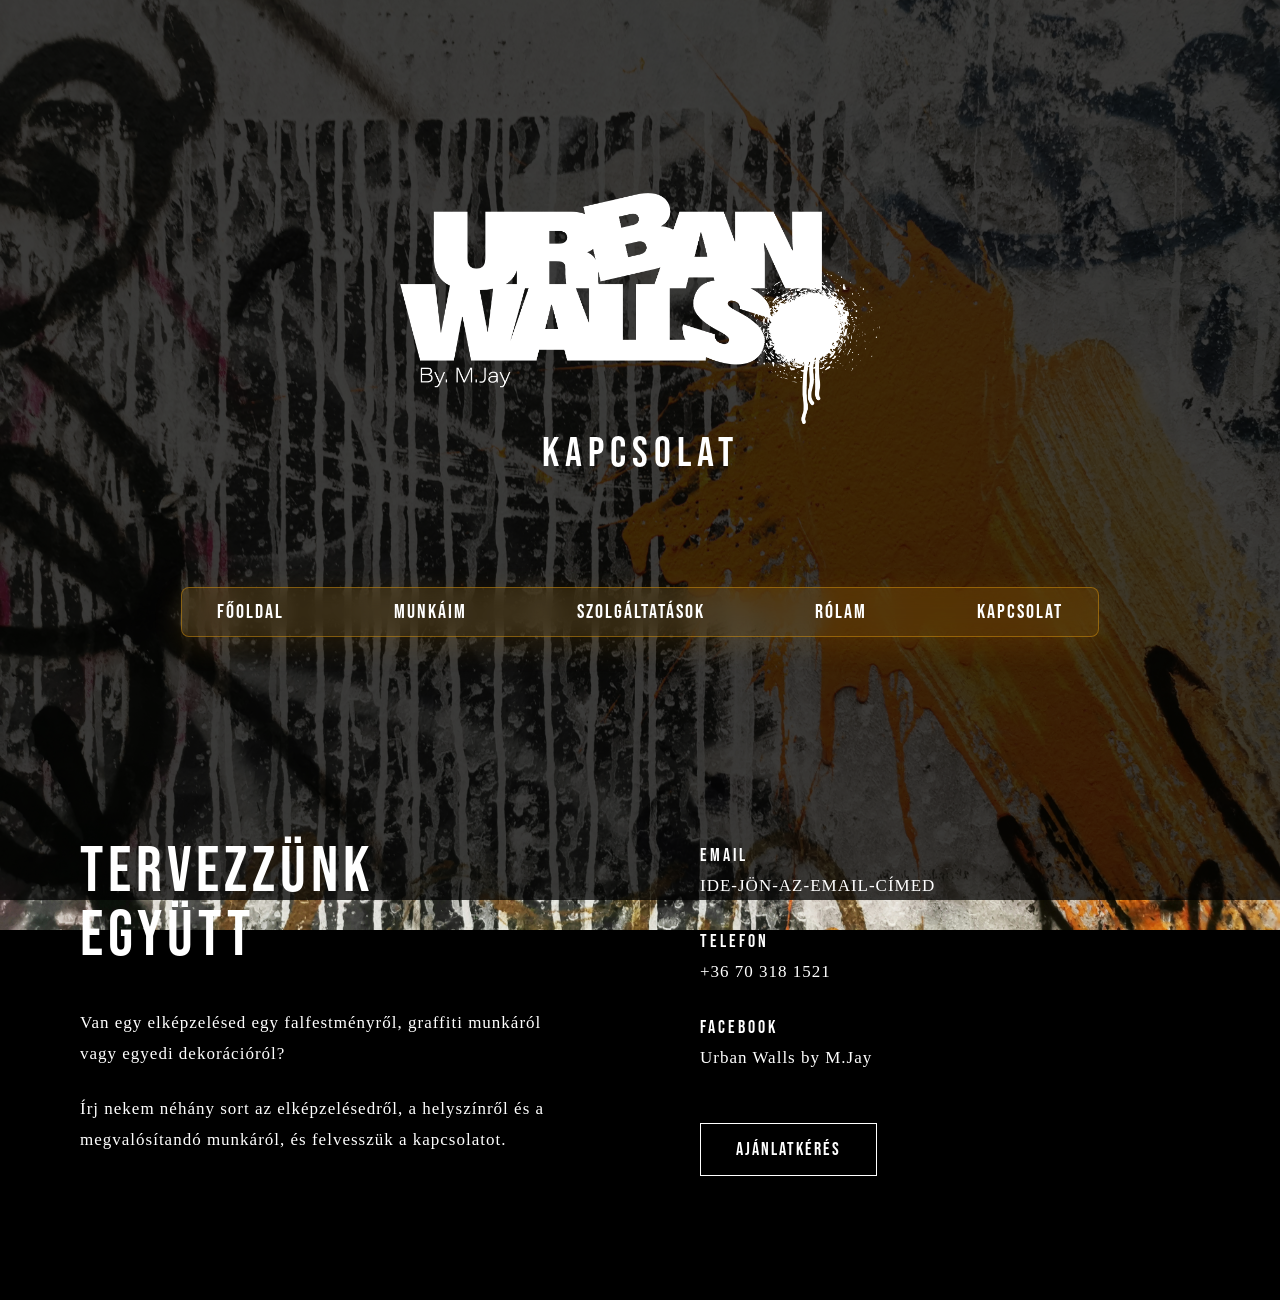
<file: kapcsolat.html>
<!DOCTYPE html>
<html lang="hu">
<head>
    <meta charset="UTF-8">
    <meta name="viewport" content="width=device-width, initial-scale=1.0">

    <title>Kapcsolat | Urban Walls</title>

    <link rel="icon" type="image/png" href="images/favicon.png">

    <link rel="stylesheet" href="style.css">
</head>

</body>

<body>

<header class="contact-header">

    <a href="index.html">
        <img src="images/uw logo fehér.png" alt="M. Jay logó">
    </a>

    <h1>KAPCSOLAT</h1>

    <nav class="desktop-nav">

        <a href="index.html">FŐOLDAL</a>

        <a href="munkák.html">MUNKÁIM</a>

        <div class="dropdown">

            <a href="szolgáltatások.html">SZOLGÁLTATÁSOK</a>

            <div class="dropdown-menu">
    <a href="szolgáltatások.html#falfestes">Falfestés</a>
    <a href="szolgáltatások.html#graffiti">Graffiti</a>
    <a href="szolgáltatások.html#dekoracio">Dekoráció</a>
    <a href="szolgáltatások.html#egyedi">Egyedi tervezés</a>
</div>

        </div>

        <a href="rólam.html">RÓLAM</a>

        <a href="kapcsolat.html">KAPCSOLAT</a>

    </nav>

    <!-- Mobil menü gomb -->
<button class="mobile-menu-button" id="menuOpen" aria-label="Menü megnyitása">
    <span></span>
    <span></span>
    <span></span>
</button>

<!-- Mobil oldalsó menü -->
<div class="mobile-menu-overlay" id="menuOverlay"></div>

<div class="mobile-menu" id="mobileMenu">

    <button class="mobile-menu-close" id="menuClose" aria-label="Menü bezárása">
        &times;
    </button>

    <nav class="mobile-nav">

        <a href="index.html">FŐOLDAL</a>

        <a href="munkák.html">MUNKÁIM</a>

        <div class="mobile-dropdown">

            <button class="mobile-dropdown-button" id="servicesToggle">
                SZOLGÁLTATÁSOK
                <span>+</span>
            </button>

            <div class="mobile-dropdown-content" id="servicesSubmenu">
                <a href="szolgáltatások.html#falfestes">Falfestés</a>
                <a href="szolgáltatások.html#graffiti">Graffiti</a>
                <a href="szolgáltatások.html#dekoracio">Dekoráció</a>
                <a href="szolgáltatások.html#egyedi">Egyedi tervezés</a>
            </div>

        </div>

        <a href="rólam.html">RÓLAM</a>

        <a href="kapcsolat.html">KAPCSOLAT</a>

    </nav>

</div>

</header>


<main class="contact">

    <section class="contact-content">

        <div class="contact-text">

            <h2>TERVEZZÜNK<br>EGYÜTT</h2>

            <p>
                Van egy elképzelésed egy falfestményről,
                graffiti munkáról vagy egyedi dekorációról?
            </p>

            <p>
                Írj nekem néhány sort az elképzelésedről,
                a helyszínről és a megvalósítandó munkáról,
                és felvesszük a kapcsolatot.
            </p>

        </div>


        <div class="contact-info">

            <div class="contact-item">

                <span>EMAIL</span>

                <a href="mailto:IDE-JÖN-AZ-EMAIL-CÍMED">
                    IDE-JÖN-AZ-EMAIL-CÍMED
                </a>

            </div>


            <div class="contact-item">

                <span>TELEFON</span>

                <a href="tel:+36XXXXXXXXX">
                    +36 70 318 1521
                </a>

            </div>


            <div class="contact-item">

                <span>FACEBOOK</span>

                <a href="https://www.facebook.com/UrbanWallsByMjay" target="_blank" rel="noopener noreferrer">Urban Walls by M.Jay</a>

            </div>


            <a href="mailto:IDE-JÖN-AZ-EMAIL-CÍMED"
               class="contact-button">
                AJÁNLATKÉRÉS
            </a>

        </div>

    </section>

</main>

</body>
</html>

<script>
document.addEventListener("DOMContentLoaded", function () {

    const menuOpen = document.getElementById("menuOpen");
    const menuClose = document.getElementById("menuClose");
    const mobileMenu = document.getElementById("mobileMenu");
    const menuOverlay = document.getElementById("menuOverlay");

    const servicesToggle = document.getElementById("servicesToggle");
    const servicesSubmenu = document.getElementById("servicesSubmenu");

    if (menuOpen) {
        menuOpen.onclick = function () {
            mobileMenu.classList.add("active");
            menuOverlay.classList.add("active");
        };
    }

    if (menuClose) {
        menuClose.onclick = function () {
            mobileMenu.classList.remove("active");
            menuOverlay.classList.remove("active");
        };
    }

    if (menuOverlay) {
        menuOverlay.onclick = function () {
            mobileMenu.classList.remove("active");
            menuOverlay.classList.remove("active");
        };
    }

    if (servicesToggle && servicesSubmenu) {
        servicesToggle.onclick = function () {
            servicesSubmenu.classList.toggle("active");

            const sign = servicesToggle.querySelector("span");

            if (sign) {
                sign.textContent =
                    servicesSubmenu.classList.contains("active")
                    ? "−"
                    : "+";
            }
        };
    }

});
</script>
</file>
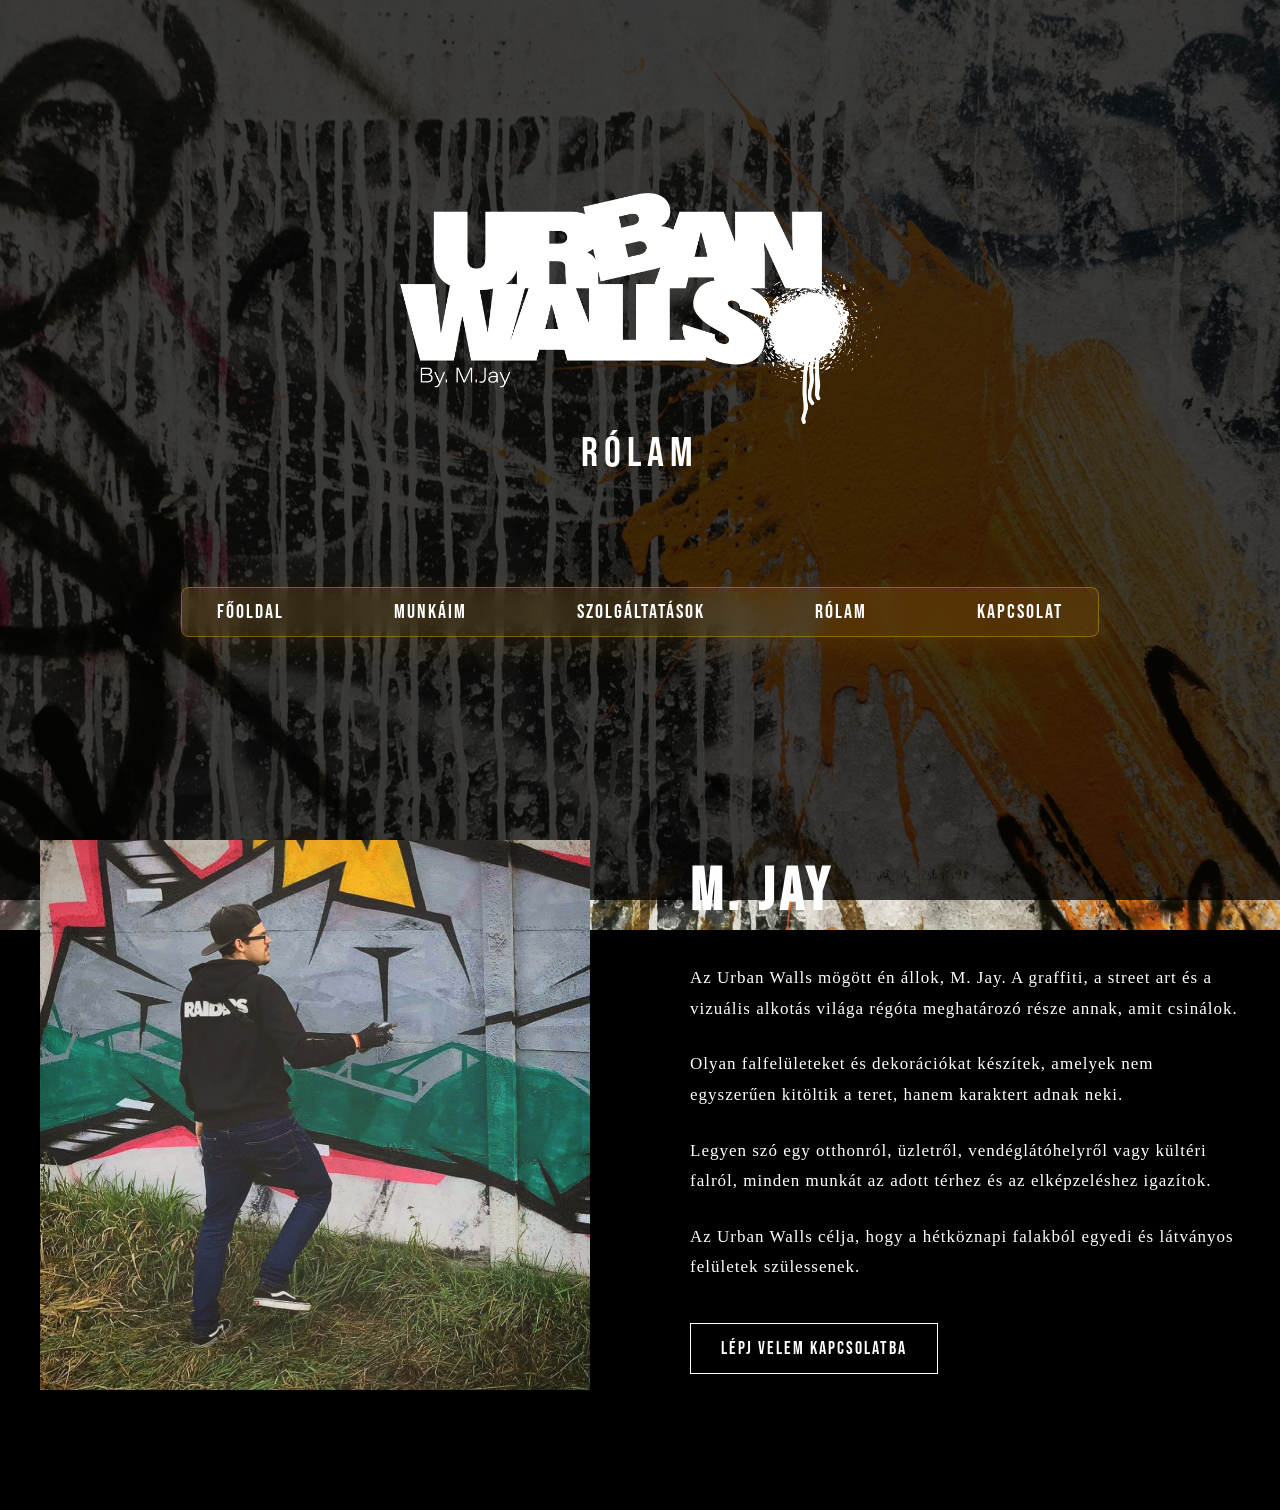
<file: rólam.html>
<!DOCTYPE html>
<html lang="hu">
<head>
    <meta charset="UTF-8">
    <meta name="viewport" content="width=device-width, initial-scale=1.0">

    <title>Rólam | Urban Walls</title>

    <link rel="icon" type="image/png" href="images/favicon.png">

    <link rel="stylesheet" href="style.css">
</head>

</body>

<body>

    <header class="about-header">

        <a href="index.html">
            <img src="images/uw logo fehér.png" alt="M. Jay logó">
        </a>

        <h1>RÓLAM</h1>

        <nav class="desktop-nav">
            <a href="index.html">FŐOLDAL</a>

            <a href="munkák.html">MUNKÁIM</a>

            <div class="dropdown">
                <a href="szolgáltatások.html">SZOLGÁLTATÁSOK</a>

                <div class="dropdown-menu">
    <a href="szolgáltatások.html#falfestes">Falfestés</a>
    <a href="szolgáltatások.html#graffiti">Graffiti</a>
    <a href="szolgáltatások.html#dekoracio">Dekoráció</a>
    <a href="szolgáltatások.html#egyedi">Egyedi tervezés</a>
</div>
            </div>

            <a href="rólam.html">RÓLAM</a>

            <a href="kapcsolat.html">KAPCSOLAT</a>
        </nav>

        <!-- Mobil menü gomb -->
<button class="mobile-menu-button" id="menuOpen" aria-label="Menü megnyitása">
    <span></span>
    <span></span>
    <span></span>
</button>

<!-- Mobil oldalsó menü -->
<div class="mobile-menu-overlay" id="menuOverlay"></div>

<div class="mobile-menu" id="mobileMenu">

    <button class="mobile-menu-close" id="menuClose" aria-label="Menü bezárása">
        &times;
    </button>

    <nav class="mobile-nav">

        <a href="index.html">FŐOLDAL</a>

        <a href="munkák.html">MUNKÁIM</a>

        <div class="mobile-dropdown">

            <button class="mobile-dropdown-button" id="servicesToggle">
                SZOLGÁLTATÁSOK
                <span>+</span>
            </button>

            <div class="mobile-dropdown-content" id="servicesSubmenu">
                <a href="szolgáltatások.html#falfestes">Falfestés</a>
                <a href="szolgáltatások.html#graffiti">Graffiti</a>
                <a href="szolgáltatások.html#dekoracio">Dekoráció</a>
                <a href="szolgáltatások.html#egyedi">Egyedi tervezés</a>
            </div>

        </div>

        <a href="rólam.html">RÓLAM</a>

        <a href="kapcsolat.html">KAPCSOLAT</a>

    </nav>

</div>

    </header>


    <main class="about">

        <section class="about-content">

            <div class="about-image">
                <img src="images/mjay.jpg" alt="M. Jay">
            </div>

            <div class="about-text">

                <h2>M. JAY</h2>

                <p>
                    Az Urban Walls mögött én állok, M. Jay.
                    A graffiti, a street art és a vizuális alkotás
                    világa régóta meghatározó része annak, amit csinálok.
                </p>

                <p>
                    Olyan falfelületeket és dekorációkat készítek,
                    amelyek nem egyszerűen kitöltik a teret, hanem
                    karaktert adnak neki.
                </p>

                <p>
                    Legyen szó egy otthonról, üzletről, vendéglátóhelyről
                    vagy kültéri falról, minden munkát az adott térhez
                    és az elképzeléshez igazítok.
                </p>

                <p>
                    Az Urban Walls célja, hogy a hétköznapi falakból
                    egyedi és látványos felületek szülessenek.
                </p>

                <a href="kapcsolat.html" class="about-button">
                    LÉPJ VELEM KAPCSOLATBA
                </a>

            </div>

        </section>

    </main>

</body>
</html>

<script>
document.addEventListener("DOMContentLoaded", function () {

    const menuOpen = document.getElementById("menuOpen");
    const menuClose = document.getElementById("menuClose");
    const mobileMenu = document.getElementById("mobileMenu");
    const menuOverlay = document.getElementById("menuOverlay");

    const servicesToggle = document.getElementById("servicesToggle");
    const servicesSubmenu = document.getElementById("servicesSubmenu");

    if (menuOpen) {
        menuOpen.onclick = function () {
            mobileMenu.classList.add("active");
            menuOverlay.classList.add("active");
        };
    }

    if (menuClose) {
        menuClose.onclick = function () {
            mobileMenu.classList.remove("active");
            menuOverlay.classList.remove("active");
        };
    }

    if (menuOverlay) {
        menuOverlay.onclick = function () {
            mobileMenu.classList.remove("active");
            menuOverlay.classList.remove("active");
        };
    }

    if (servicesToggle && servicesSubmenu) {
        servicesToggle.onclick = function () {
            servicesSubmenu.classList.toggle("active");

            const sign = servicesToggle.querySelector("span");

            if (sign) {
                sign.textContent =
                    servicesSubmenu.classList.contains("active")
                    ? "−"
                    : "+";
            }
        };
    }

});
</script>
</file>
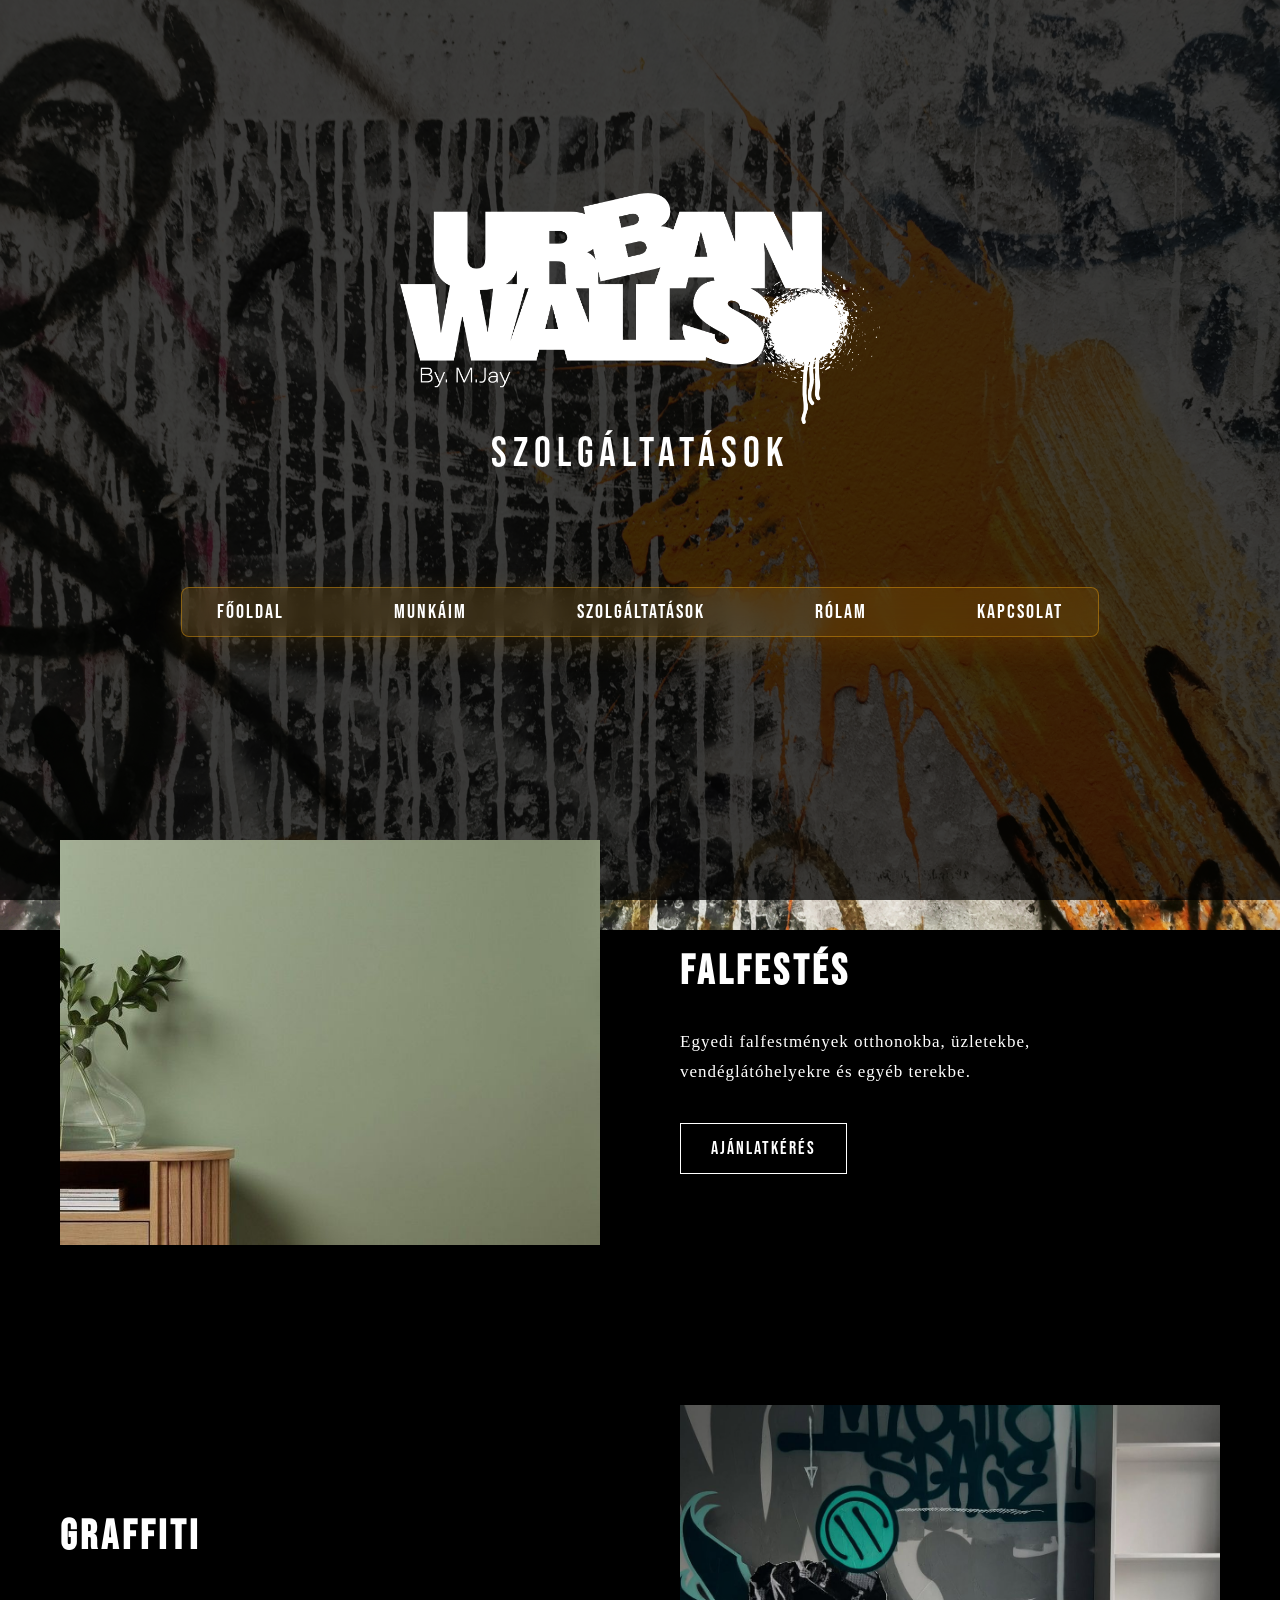
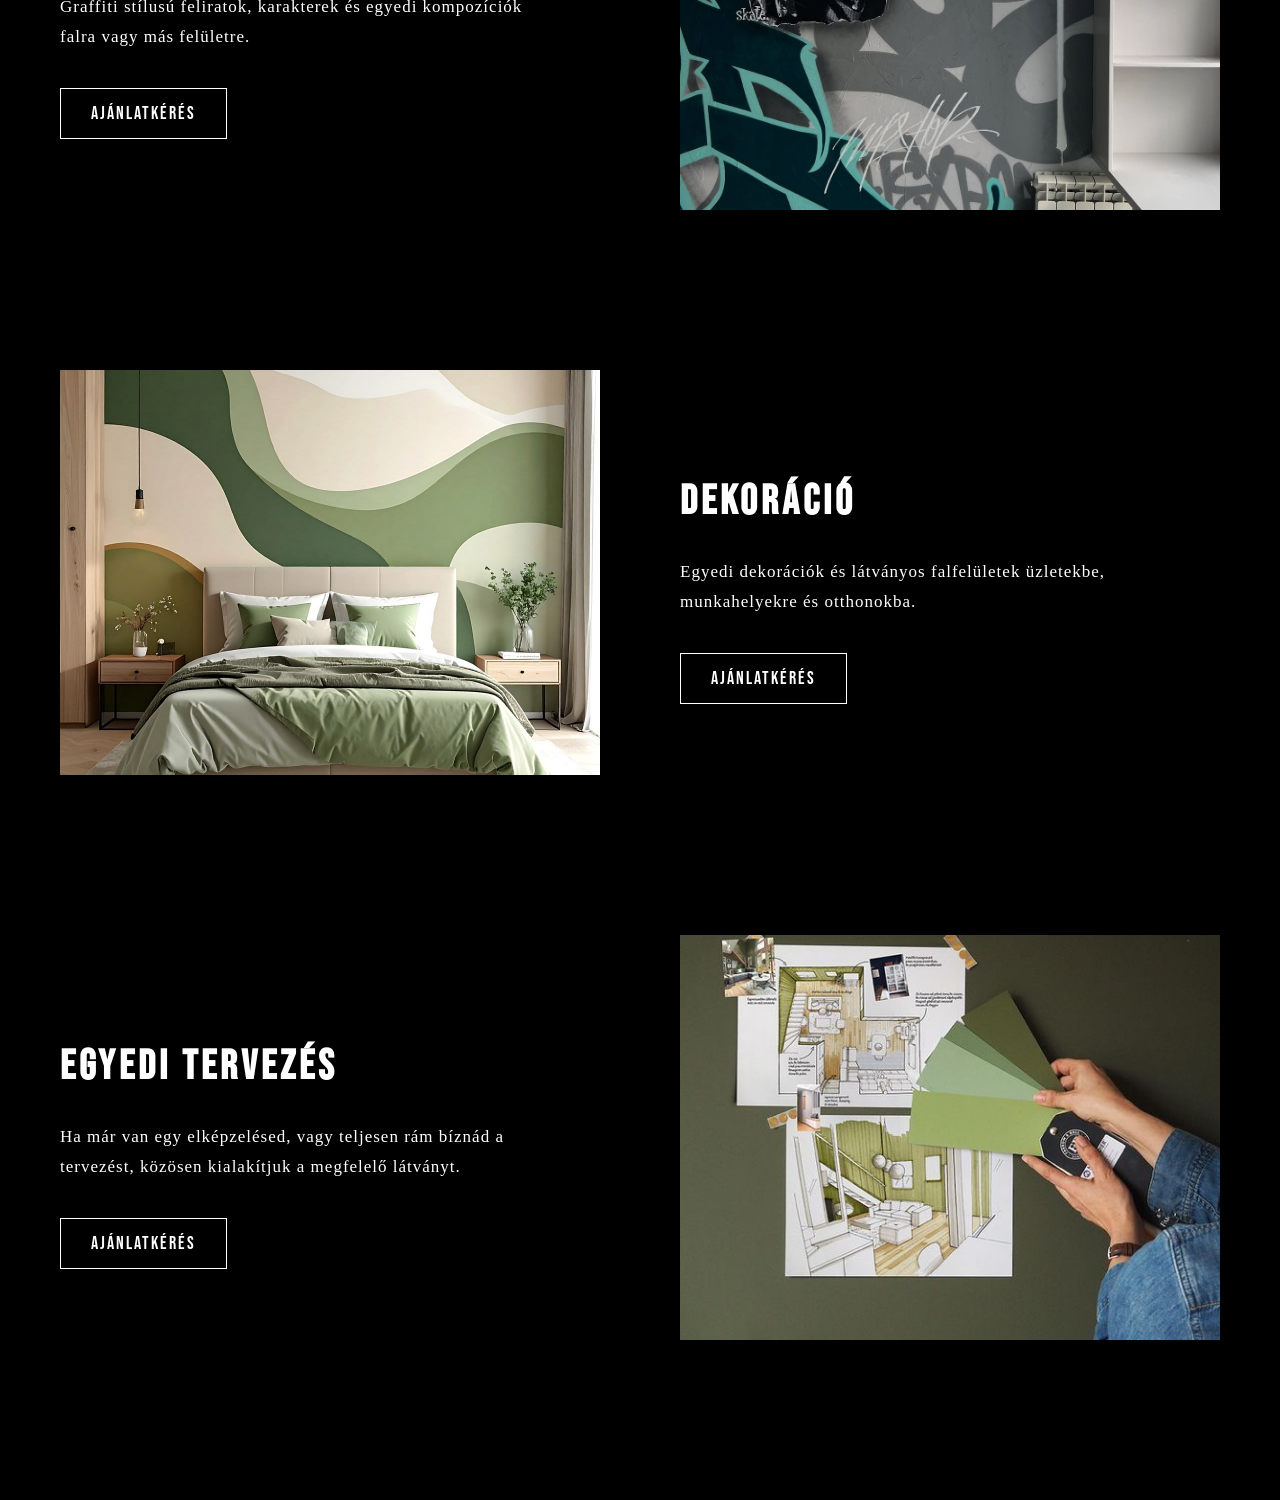
<file: szolgáltatások.html>
<!DOCTYPE html>
<html lang="hu">
<head>
    <link rel="preconnect" href="https://fonts.googleapis.com">
<link rel="preconnect" href="https://fonts.gstatic.com" crossorigin>
<link href="https://fonts.googleapis.com/css2?family=Bebas+Neue&display=swap" rel="stylesheet">
    <meta charset="UTF-8">
    <meta name="viewport" content="width=device-width, initial-scale=1.0">

    <title>Szolgáltatások | Urban Walls</title>

    <link rel="icon" type="image/png" href="images/favicon.png">

    <link rel="stylesheet" href="style.css">
</head>

</body>

<body>

    <header class="services-header">

        <a href="index.html">
            <img src="images/uw logo fehér.png" alt="M. Jay logó">
        </a>

        <h1>SZOLGÁLTATÁSOK</h1>

       <nav class="desktop-nav">
            <a href="index.html">FŐOLDAL</a>

            <a href="munkák.html">MUNKÁIM</a>

            <div class="dropdown">
                <a href="szolgáltatások.html">SZOLGÁLTATÁSOK</a>

                <div class="dropdown-menu">
                    <a href="#falfestes">Falfestés</a>
                    <a href="#graffiti">Graffiti</a>
                    <a href="#dekoracio">Dekoráció</a>
                    <a href="#egyedi">Egyedi tervezés</a>
                </div>
            </div>

            <a href="rólam.html">RÓLAM</a>

            <a href="kapcsolat.html">KAPCSOLAT</a>
        </nav>

        <!-- Mobil menü gomb -->
<button class="mobile-menu-button" id="menuOpen" aria-label="Menü megnyitása">
    <span></span>
    <span></span>
    <span></span>
</button>

<!-- Mobil oldalsó menü -->
<div class="mobile-menu-overlay" id="menuOverlay"></div>

<div class="mobile-menu" id="mobileMenu">

    <button class="mobile-menu-close" id="menuClose" aria-label="Menü bezárása">
        &times;
    </button>

    <nav class="mobile-nav">

        <a href="index.html">FŐOLDAL</a>

        <a href="munkák.html">MUNKÁIM</a>

        <div class="mobile-dropdown">

            <button class="mobile-dropdown-button" id="servicesToggle">
                SZOLGÁLTATÁSOK
                <span>+</span>
            </button>

            <div class="mobile-dropdown-content" id="servicesSubmenu">
                <a href="szolgáltatások.html#falfestes">Falfestés</a>
                <a href="szolgáltatások.html#graffiti">Graffiti</a>
                <a href="szolgáltatások.html#dekoracio">Dekoráció</a>
                <a href="szolgáltatások.html#egyedi">Egyedi tervezés</a>
            </div>

        </div>

        <a href="rólam.html">RÓLAM</a>

        <a href="kapcsolat.html">KAPCSOLAT</a>

    </nav>

</div>

    </header>

<main class="services">

<section class="service-item" id="falfestes">
    <div class="service-image">
        <img src="images/falfestés.jpg" alt="Falfestés">
    </div>

    <div class="service-text">
        <h2>FALFESTÉS</h2>

        <p>
            Egyedi falfestmények otthonokba, üzletekbe,
            vendéglátóhelyekre és egyéb terekbe.
        </p>

        <a href="kapcsolat.html" class="service-button">
            AJÁNLATKÉRÉS
        </a>
    </div>

</section>


        <section class="service-item reverse" id="graffiti">

    <div class="service-image">
        <img src="images/graffiti.jpg" alt="Graffiti">
    </div>

    <div class="service-text">
        <h2>GRAFFITI</h2>

        <p>
            Graffiti stílusú feliratok, karakterek és
            egyedi kompozíciók falra vagy más felületre.
        </p>

        <a href="kapcsolat.html" class="service-button">
            AJÁNLATKÉRÉS
        </a>
    </div>

</section>


        <section class="service-item" id="dekoracio">

            <div class="service-image">
                <img src="images/dekoráció.jpg" alt="Dekoráció">
            </div>

            <div class="service-text">
                <h2>DEKORÁCIÓ</h2>

                <p>
                    Egyedi dekorációk és látványos falfelületek
                    üzletekbe, munkahelyekre és otthonokba.
                </p>

                <a href="kapcsolat.html" class="service-button">
                    AJÁNLATKÉRÉS
                </a>
            </div>

        </section>


        <section class="service-item reverse" id="egyedi">

            <div class="service-image">
                <img src="images/egyedi tervezés.jpg" alt="Egyedi tervezés">
            </div>

            <div class="service-text">
                <h2>EGYEDI TERVEZÉS</h2>

                <p>
                    Ha már van egy elképzelésed, vagy teljesen
                    rám bíznád a tervezést, közösen kialakítjuk
                    a megfelelő látványt.
                </p>

                <a href="kapcsolat.html" class="service-button">
                    AJÁNLATKÉRÉS
                </a>
            </div>

        </section>

    </main>

</body>

<script>
document.addEventListener("DOMContentLoaded", function () {

    const menuOpen = document.getElementById("menuOpen");
    const menuClose = document.getElementById("menuClose");
    const mobileMenu = document.getElementById("mobileMenu");
    const menuOverlay = document.getElementById("menuOverlay");

    const servicesToggle = document.getElementById("servicesToggle");
    const servicesSubmenu = document.getElementById("servicesSubmenu");

    if (menuOpen) {
        menuOpen.onclick = function () {
            mobileMenu.classList.add("active");
            menuOverlay.classList.add("active");
        };
    }

    if (menuClose) {
        menuClose.onclick = function () {
            mobileMenu.classList.remove("active");
            menuOverlay.classList.remove("active");
        };
    }

    if (menuOverlay) {
        menuOverlay.onclick = function () {
            mobileMenu.classList.remove("active");
            menuOverlay.classList.remove("active");
        };
    }

    if (servicesToggle && servicesSubmenu) {
        servicesToggle.onclick = function () {
            servicesSubmenu.classList.toggle("active");

            const sign = servicesToggle.querySelector("span");

            if (sign) {
                sign.textContent =
                    servicesSubmenu.classList.contains("active")
                    ? "−"
                    : "+";
            }
        };
    }

});
</script>
</file>
<file: style.css>
/* =========================
   ALAP BOX-MÉRETEZÉS
========================= */

*,
*::before,
*::after {
    box-sizing: border-box;
}

html,
body {
    width: 100%;
    margin: 0;
    padding: 0;
    overflow-x: hidden;
}

/* =========================
   FONT
========================= */

@font-face {
    font-family: "Bebas Neue";
    src: url("fonts/BebasNeue-Regular.otf") format("opentype");
    font-weight: normal;
    font-style: normal;
}


/* =========================
   ALAPOK
========================= */

body {
    margin: 0;
    padding: 0;
    width: 100%;

    background-image: url("images/háttér.jpg");
    background-size: cover;
    background-position: center;
    background-repeat: no-repeat;
    background-attachment: fixed;

    background-color: #000000;
    color: white;
}


/* =========================
   KÖZÖS NAVIGÁCIÓ
========================= */

header .desktop-nav,
.works-header .desktop-nav,
.services-header .desktop-nav,
.about-header .desktop-nav,
.contact-header .desktop-nav {
    display: flex;
    justify-content: center;
    align-items: center;
    gap: 110px;
    margin-top: 80px;
}

header .desktop-nav a,
.works-header .desktop-nav a,
.services-header .desktop-nav a,
.about-header .desktop-nav a,
.contact-header .desktop-nav a {
    color: white;
    text-decoration: none;
    font-family: "Bebas Neue", sans-serif;
    font-size: 20px;
    letter-spacing: 2px;
    transition: all 0.3s ease;
}

header nav a:hover,
.works-header nav a:hover,
.services-header nav a:hover {
    color: #aaaaaa;
    text-decoration: underline;
    text-decoration-thickness: 2px;
    text-underline-offset: 8px;
}
header .desktop-nav,
.works-header .desktop-nav,
.services-header .desktop-nav,
.about-header .desktop-nav,
.contact-header .desktop-nav {
    background: rgba(228, 155, 15, 0.15);
    backdrop-filter: blur(12px);
    -webkit-backdrop-filter: blur(12px);
    border: 1px solid rgba(228, 155, 15, 0.45);
    border-radius: 8px;
    box-shadow: 0 8px 30px rgba(228, 155, 15, 0.12);
}

/* =========================
   FŐOLDAL - HEADER
========================= */

header {
    min-height: 80vh;
    display: flex;
    flex-direction: column;
    justify-content: center;
    align-items: center;
    text-align: center;
}

header img {
    width: 600px;
    max-width: 80%;
    height: auto;
    transform: translateY(50px);
}

header nav {
    background: rgba(0, 0, 0, 0.18);
    padding: 12px 35px;
    border-radius: 3px;
}


/* =========================
   HERO
========================= */

.hero {
    min-height: 80vh;
    display: flex;
    justify-content: center;
    align-items: center;
    text-align: center;
    color: white;
}

.hero-content h1 {
    font-size: 80px;
    line-height: 1.5;
    letter-spacing: 4px;
    margin: 0;
    color: white;
}

.hero-content p {
    font-size: 18px;
    margin-top: 30px;
    letter-spacing: 2px;
    color: white;
}

.hero-button {
    display: inline-block;
    margin-top: 35px;
    padding: 15px 35px;
    border: 1px solid white;
    color: white;
    text-decoration: none;
    letter-spacing: 2px;
    transition: all 0.3s ease;
}

.hero-button:hover {
    background: #E49B0F;
    color: white;
}


/* =========================
   DROPDOWN MENÜ
========================= */

.dropdown {
    position: relative;
}

.dropdown-menu {
    position: absolute;
    top: 100%;
    left: 50%;
    transform: translateX(-50%);
    margin-top: 20px;

    background: rgba(255, 255, 255, 0.10);
    backdrop-filter: blur(12px);
    -webkit-backdrop-filter: blur(12px);

    border: 1px solid rgba(255, 255, 255, 0.25);
    border-radius: 8px;

    padding: 15px 0;
    min-width: 200px;

    opacity: 0;
    visibility: hidden;
    transition: all 0.3s ease;

    box-shadow: 0 8px 30px rgba(0, 0, 0, 0.25);
}

.dropdown-menu a {
    display: block;
    padding: 12px 20px;
    color: white;
    text-decoration: none;
    font-family: "Bebas Neue", sans-serif;
    font-size: 20px;
    letter-spacing: 1px;
    white-space: nowrap;
}

.dropdown-menu a:hover {
    background: rgba(255, 255, 255, 0.1);
    color: #aaaaaa;
    text-decoration: none;
}

.dropdown:hover .dropdown-menu {
    opacity: 1;
    visibility: visible;
}


/* =========================
   MUNKÁIM + SZOLGÁLTATÁSOK
   KÖZÖS FEJLÉC
========================= */

.works-header,
.services-header {
    text-align: center;
    padding-top: 60px;
}

header.works-header img,
header.services-header img {
    width: 600px !important;
    max-width: 80%;
    height: auto;
}

.works-header h1,
.services-header h1 {
    margin-top: 50px;
    font-family: "Bebas Neue", sans-serif;
    font-size: 42px;
    letter-spacing: 6px;
    font-weight: normal;
}


/* =========================
   MUNKÁIM - KATEGÓRIÁK
========================= */

.works {
    max-width: 1400px;
    margin: 100px auto;
    padding: 0 40px;
}

.works-filter {
    display: flex;
    justify-content: center;
    gap: 40px;
    margin-bottom: 60px;
}

.works-filter button {
    background: none;
    border: none;
    color: white;
    font-family: "Bebas Neue", sans-serif;
    font-size: 18px;
    letter-spacing: 2px;
    cursor: pointer;
    padding: 10px;
}


/* =========================
   MUNKÁIM - GALÉRIA
========================= */

.gallery {
    display: grid;
    grid-template-columns: repeat(2, 1fr);
    gap: 30px;
}

.gallery-item {
    overflow: hidden;
}

.gallery-item img {
    width: 100%;
    display: block;
    transition: transform 0.5s ease;
}

.gallery-item:hover img {
    transform: scale(1.03);
}


/* =========================
   SZOLGÁLTATÁSOK
========================= */

.services {
    width: calc(100% - 120px);
    max-width: 1400px;
    margin: 120px auto;
    padding: 0;
}

.service-item {
    width: 100%;
    display: grid;
    grid-template-columns: 1fr 1fr;
    align-items: center;
    gap: 80px;
    margin-bottom: 160px;
}

.service-item.reverse .service-image {
    order: 2;
}

.service-item.reverse .service-text {
    order: 1;
}

.service-image {
    width: 100%;
    aspect-ratio: 4 / 3;
    overflow: hidden;
}

.service-image img {
    width: 100%;
    height: 100%;
    object-fit: cover;
    display: block;
    transition: transform .5s ease;
}

.service-image:hover img {
    transform: scale(1.03);
}

.service-text {
    color: white;
}

.service-text h2 {
    font-family: "Bebas Neue", sans-serif;
    font-size: 42px;
    letter-spacing: 4px;
    margin-bottom: 30px;
}

.service-text p {
    font-size: 17px;
    line-height: 1.8;
    letter-spacing: 1px;
    max-width: 500px;
    margin-bottom: 35px;
}

.service-button {
    display: inline-block;
    padding: 14px 30px;
    border: 1px solid white;
    color: white;
    text-decoration: none;
    font-family: "Bebas Neue", sans-serif;
    letter-spacing: 2px;
    font-size: 18px;
    transition: all 0.3s ease;
}

.service-button:hover {
    background: white;
    color: #E49B0F;
}



/* =========================
   RÓLAM - FEJLÉC
========================= */

.about-header {
    text-align: center;
    padding-top: 60px;
}

.about-header img {
    width: 600px;
    max-width: 80%;
    height: auto;
}

.about-header h1 {
    margin-top: 50px;
    font-family: "Bebas Neue", sans-serif;
    font-size: 42px;
    letter-spacing: 6px;
    font-weight: normal;
}


/* =========================
   RÓLAM
========================= */

.about {
    max-width: 1400px;
    margin: 120px auto;
    padding: 0 40px;
}

.about-content {
    display: grid;
    grid-template-columns: 1fr 1fr;
    align-items: center;
    gap: 100px;
}

.about-image {
    overflow: hidden;
}

.about-image img {
    width: 100%;
    display: block;
}

.about-text {
    color: white;
    max-width: 550px;
}

.about-text h2 {
    font-family: "Bebas Neue", sans-serif;
    font-size: 60px;
    letter-spacing: 5px;
    margin: 0 0 35px 0;
}

.about-text p {
    font-size: 17px;
    line-height: 1.8;
    letter-spacing: 1px;
    margin-bottom: 25px;
}

.about-button {
    display: inline-block;
    margin-top: 15px;
    padding: 14px 30px;
    border: 1px solid white;
    color: white;
    text-decoration: none;
    font-family: "Bebas Neue", sans-serif;
    font-size: 18px;
    letter-spacing: 2px;
    transition: all 0.3s ease;
}

.about-button:hover {
    background: white;
    color: #E49B0F;
}

/* =========================
   KAPCSOLAT - FEJLÉC
========================= */

.contact-header {
    text-align: center;
    padding-top: 60px;
}

.contact-header img {
    width: 600px;
    max-width: 80%;
    height: auto;
}

.contact-header h1 {
    margin-top: 50px;
    font-family: "Bebas Neue", sans-serif;
    font-size: 42px;
    letter-spacing: 6px;
    font-weight: normal;
}


/* =========================
   KAPCSOLAT
========================= */

.contact {
    max-width: 1200px;
    margin: 120px auto;
    padding: 0 40px;
}

.contact-content {
    display: grid;
    grid-template-columns: 1fr 1fr;
    align-items: center;
    gap: 120px;
}


/* =========================
   KAPCSOLAT - SZÖVEG
========================= */

.contact-text {
    color: white;
    max-width: 500px;
}

.contact-text h2 {
    font-family: "Bebas Neue", sans-serif;
    font-size: 64px;
    line-height: 1;
    letter-spacing: 5px;
    font-weight: normal;
    margin: 0 0 40px 0;
}

.contact-text p {
    font-size: 17px;
    line-height: 1.8;
    letter-spacing: 1px;
    margin-bottom: 25px;
}


/* =========================
   KAPCSOLAT - ADATOK
========================= */

.contact-info {
    color: white;
}

.contact-item {
    margin-bottom: 35px;
}

.contact-item span {
    display: block;
    font-family: "Bebas Neue", sans-serif;
    font-size: 18px;
    letter-spacing: 3px;
    margin-bottom: 10px;
}

.contact-item a {
    color: white;
    text-decoration: none;
    font-size: 17px;
    letter-spacing: 1px;
}

.contact-item a:hover {
    color: #aaaaaa;
}


/* =========================
   AJÁNLATKÉRÉS GOMB
========================= */

.contact-button {
    display: inline-block;
    margin-top: 20px;
    padding: 15px 35px;

    border: 1px solid white;

    color: white;
    text-decoration: none;

    font-family: "Bebas Neue", sans-serif;
    font-size: 18px;
    letter-spacing: 2px;

    transition: all 0.3s ease;
}

.contact-button:hover {
    background: white;
    color: #E49B0F;
}

/* =========================
   FŐOLDAL - SZOLGÁLTATÁSOK
========================= */

.services-preview {
    width: 100%;
    max-width: 1400px;
    margin: 140px auto;
    padding: 0 30px;
    text-align: center;
}

.services-preview h2 {
    margin: 0 0 70px 0;
    font-family: "Bebas Neue", sans-serif;
    font-size: 48px;
    font-weight: normal;
    letter-spacing: 6px;
    color: white;
}

.services-preview-grid {
    width: 100%;
    display: grid;
    grid-template-columns: repeat(2, minmax(0, 1fr));
    gap: 60px 40px;
}

.service-preview-item {
    display: block;
    width: 100%;
    color: white;
    text-decoration: none;
    text-align: left;
}

.service-preview-image {
    width: 100%;
    aspect-ratio: 4 / 3;
    overflow: hidden;
}

.service-preview-image img {
    width: 100%;
    height: 100%;
    object-fit: cover;
    display: block;
    transition: transform .5s ease;
}

.service-preview-item:hover .service-preview-image img {
    transform: scale(1.03);
}

.service-preview-item h3 {
    margin: 20px 0 0 0;
    font-family: "Bebas Neue", sans-serif;
    font-size: 28px;
    font-weight: normal;
    letter-spacing: 3px;
    transition: color 0.3s ease;
}

.service-preview-item:hover h3 {
    color: #E49B0F;
}

.services-preview-button {
    display: inline-block;
    margin-top: 70px;
    padding: 15px 35px;
    border: 1px solid white;
    color: white;
    text-decoration: none;
    font-family: "Bebas Neue", sans-serif;
    letter-spacing: 2px;
    font-size: 18px;
    transition: all 0.3s ease;
}

.services-preview-button:hover {
    background: #E49B0F;
    border-color: #E49B0F;
    color: white;
}
/* =========================
   FŐOLDAL - MUNKÁIM
========================= */

.works-preview {
    width: 100%;
    max-width: 1400px;
    margin: 160px auto;
    padding: 0 30px;
    text-align: center;
}

.works-preview h2 {
    margin: 0 0 70px 0;
    font-family: "Bebas Neue", sans-serif;
    font-size: 48px;
    font-weight: normal;
    letter-spacing: 6px;
    color: white;
}

.works-preview-grid {
    display: grid;
    grid-template-columns: repeat(2, minmax(0, 1fr));
    gap: 30px;
}

.works-preview-item {
    width: 100%;
    aspect-ratio: 4 / 3;
    overflow: hidden;
}

.works-preview-item img {
    width: 100%;
    height: 100%;
    object-fit: contain;
    display: block;
    transition: transform 0.4s ease;
}

.works-preview-item:hover img {
    transform: scale(1.04);
}

.works-preview-button {
    display: inline-block;
    margin-top: 70px;
    padding: 15px 35px;
    border: 1px solid white;
    color: white;
    text-decoration: none;
    font-family: "Bebas Neue", sans-serif;
    letter-spacing: 2px;
    font-size: 18px;
    transition: all 0.3s ease;
}

.works-preview-button:hover {
    background: #E49B0F;
    border-color: #E49B0F;
    color: white;
}

/* =========================
   FŐOLDAL - RÓLAM
========================= */

.about-preview {
    max-width: 1400px;
    margin: 180px auto;
    padding: 0 40px;

    display: grid;
    grid-template-columns: 1fr 1fr;
    align-items: center;

    gap: 100px;
}


/* =========================
   RÓLAM - KÉP
========================= */

.about-preview-image {
    overflow: hidden;
}

.about-preview-image img {
    width: 100%;
    display: block;

    transition: transform 0.5s ease;
}

.about-preview-image:hover img {
    transform: scale(1.03);
}


/* =========================
   RÓLAM - SZÖVEG
========================= */

.about-preview-text {
    max-width: 550px;
    color: white;
}

.about-preview-text h2 {
    margin: 0 0 35px 0;

    font-family: "Bebas Neue", sans-serif;
    font-size: 60px;
    font-weight: normal;
    letter-spacing: 5px;
}

.about-preview-text p {
    margin-bottom: 25px;

    font-size: 17px;
    line-height: 1.8;
    letter-spacing: 1px;
}


/* =========================
   RÓLAM GOMB
========================= */

.about-preview-button {
    display: inline-block;

    margin-top: 15px;
    padding: 15px 35px;

    border: 1px solid white;

    color: white;
    text-decoration: none;

    font-family: "Bebas Neue", sans-serif;
    font-size: 18px;
    letter-spacing: 2px;

    transition: all 0.3s ease;
}

.about-preview-button:hover {
    background: #E49B0F;
    border-color: #E49B0F;
    color: white;
}

/* =========================
   FŐOLDAL - KAPCSOLAT
========================= */

.contact-preview {
    width: 100%;
    box-sizing: border-box;

    margin-top: 180px;
    padding: 120px 40px;

    text-align: center;

    background: #111111;

    border-top: 1px solid rgba(228, 155, 15, 0.25);
    border-bottom: 1px solid rgba(228, 155, 15, 0.25);
}

.contact-preview-content {
    max-width: 800px;
    margin: 0 auto;
}

.contact-preview h2 {
    margin: 0 0 30px 0;

    font-family: "Bebas Neue", sans-serif;
    font-size: 64px;
    font-weight: normal;
    letter-spacing: 6px;

    color: white;
}

.contact-preview p {
    max-width: 650px;
    margin: 0 auto;

    font-size: 18px;
    line-height: 1.8;
    letter-spacing: 1px;

    color: white;
}

.contact-preview-button {
    display: inline-block;

    margin-top: 45px;
    padding: 16px 38px;

    border: 1px solid white;

    color: white;
    text-decoration: none;

    font-family: "Bebas Neue", sans-serif;
    font-size: 19px;
    letter-spacing: 2px;

    transition: all 0.3s ease;
}

.contact-preview-button:hover {
    background: #E49B0F;
    border-color: #E49B0F;
    color: white;
}

/* =========================
   TABLET - 900px alatt
========================= */

@media (max-width: 900px) {

    /* Alapok */
    *,
    *::before,
    *::after {
        box-sizing: border-box;
    }

    html,
    body {
        width: 100%;
        overflow-x: hidden;
    }

    /* Navigáció */
    header nav,
    .works-header nav,
    .services-header nav,
    .about-header nav,
    .contact-header nav {
        gap: 30px;
        flex-wrap: wrap;
        justify-content: center;
        margin: 40px 20px 0;
        padding: 12px 20px;
    }

    header nav a,
    .works-header nav a,
    .services-header nav a,
    .about-header nav a,
    .contact-header nav a {
        font-size: 18px;
    }

    /* Logó */
    header img,
    .works-header img,
    .services-header img,
    .about-header img,
    .contact-header img {
        width: 450px;
        max-width: 80%;
        height: auto;
    }

    /* Főoldali hero */
    .hero {
        min-height: 65vh;
        padding: 40px 25px;
    }

    .hero-content h1 {
        font-size: 60px;
        line-height: 1.2;
        letter-spacing: 3px;
    }

    /* Szekciók */
    .services-preview,
    .works-preview,
    .about-preview,
    .services,
    .works,
    .about,
    .contact {
        width: 100%;
        max-width: 100%;
        padding-left: 30px;
        padding-right: 30px;
    }

    /* Szolgáltatások és munkák */
    .services-preview-grid,
    .works-preview-grid {
        grid-template-columns: repeat(2, minmax(0, 1fr));
        gap: 30px;
    }

    /* Bemutatkozás */
    .about-preview {
        gap: 40px;
    }

    .about-content {
        gap: 40px;
    }

    /* Szolgáltatások aloldala */
    .service-item {
        gap: 35px;
        margin-bottom: 100px;
    }

    /* Kapcsolat */
    .contact-content {
        gap: 50px;
    }

    /* Címsorok */
    .contact-preview h2 {
        font-size: 54px;
    }
}


/* =========================
   MOBIL - 600px alatt
========================= */

@media (max-width: 600px) {

    /* Logó */
    header img,
    .works-header img,
    .services-header img,
    .about-header img,
    .contact-header img {
        width: 320px;
        max-width: 85%;
        transform: none;
    }

    /* Fejléc */
    header nav,
    .works-header nav,
    .services-header nav,
    .about-header nav,
    .contact-header nav {
        gap: 18px;
        margin: 30px 15px 0;
        padding: 10px;
    }

    header nav a,
    .works-header nav a,
    .services-header nav a,
    .about-header nav a,
    .contact-header nav a {
        font-size: 16px;
        letter-spacing: 1px;
    }

    /* Dropdown */
    .dropdown-menu {
        min-width: 170px;
        z-index: 10;
    }

    .dropdown-menu a {
        font-size: 17px;
    }

    /* Hero */
    .hero {
        min-height: 60vh;
        padding: 40px 20px;
    }

    .hero-content h1 {
    font-size: clamp(40px, 10vw, 58px);
    line-height: 1.15;
    letter-spacing: 2px;
}

    .hero-content p {
        font-size: 16px;
        line-height: 1.6;
        letter-spacing: 1px;
    }

    /* Szekciók közös szélessége */
    .services-preview,
    .works-preview,
    .about-preview,
    .services,
    .works,
    .about,
    .contact {
        width: 100%;
        padding-left: 20px;
        padding-right: 20px;
    }

    /* Szekciók címei */
    .services-preview h2,
    .works-preview h2 {
        font-size: 38px;
        letter-spacing: 4px;
        margin-bottom: 40px;
    }

    /* Képrácsok: egy oszlop */
    .services-preview-grid,
    .works-preview-grid {
        grid-template-columns: minmax(0, 1fr);
        gap: 35px;
    }

    .service-preview-item h3 {
        font-size: 24px;
    }

    /* Bemutatkozás: kép felül, szöveg alul */
    .about-preview,
    .about-content {
        grid-template-columns: minmax(0, 1fr);
        gap: 35px;
        margin-top: 100px;
        margin-bottom: 100px;
    }

    .about-preview-text h2,
    .about-text h2 {
        font-size: 48px;
    }

    .about-preview-text p,
    .about-text p {
        font-size: 16px;
        line-height: 1.7;
    }

    /* Szolgáltatások aloldala */
    .service-item {
        grid-template-columns: minmax(0, 1fr);
        gap: 25px;
        margin-bottom: 80px;
    }

    .service-item.reverse .service-image,
    .service-item.reverse .service-text {
        order: initial;
    }

    .service-text h2 {
        font-size: 36px;
    }

    .service-text p {
        font-size: 16px;
    }

    /* Munkáim oldal */
    .works-filter {
        flex-wrap: wrap;
        gap: 12px;
        margin-bottom: 35px;
    }

    .works-filter button {
        font-size: 16px;
    }

    .gallery {
        grid-template-columns: minmax(0, 1fr);
        gap: 20px;
    }

    /* Aloldali címsorok */
    .works-header h1,
    .services-header h1,
    .about-header h1,
    .contact-header h1 {
        font-size: 34px;
        letter-spacing: 4px;
        margin-top: 35px;
    }

    /* Kapcsolat aloldal */
    .contact-content {
        grid-template-columns: minmax(0, 1fr);
        gap: 40px;
    }

    .contact-text h2 {
        font-size: 48px;
    }

    .contact-item a {
        overflow-wrap: anywhere;
    }

    /* Főoldali kapcsolatfelvétel */
    .contact-preview {
        margin-top: 100px;
        padding: 80px 20px;
    }

    .contact-preview h2 {
        font-size: 42px;
        letter-spacing: 3px;
    }

    .contact-preview p {
        font-size: 16px;
    }

    /* Gombok */
    .hero-button,
    .services-preview-button,
    .works-preview-button,
    .about-preview-button,
    .about-button,
    .service-button,
    .contact-button,
    .contact-preview-button {
        max-width: 100%;
        padding: 14px 22px;
        font-size: 16px;
    }
}

/* =========================
   LÁBLÉC
========================= */

.site-footer {
    width: 100%;
    margin-top: 160px;
    padding: 80px 40px 30px;

    background: #0a0a0a;

    border-top: 1px solid rgba(228, 155, 15, 0.25);

    color: white;
}

.footer-content {
    max-width: 1400px;
    margin: 0 auto;

    display: grid;
    grid-template-columns: 2fr 1fr 1fr;
    gap: 80px;
}

/* BRAND */

.footer-brand img {
    width: 260px;
    max-width: 100%;
    height: auto;
}

.footer-brand p {
    max-width: 350px;
    margin-top: 25px;

    font-size: 15px;
    line-height: 1.7;
    letter-spacing: 1px;

    color: #aaaaaa;
}

/* CÍMEK */

.footer-links h3,
.footer-contact h3 {
    margin: 0 0 25px 0;

    font-family: "Bebas Neue", sans-serif;
    font-size: 20px;
    font-weight: normal;
    letter-spacing: 3px;

    color: #E49B0F;
}

/* LINKEK */

.footer-links a,
.footer-contact a {
    display: block;

    margin-bottom: 13px;

    color: white;
    text-decoration: none;

    font-family: "Bebas Neue", sans-serif;
    font-size: 17px;
    letter-spacing: 1.5px;

    transition: color 0.3s ease;
}

.footer-links a:hover,
.footer-contact a:hover {
    color: #E49B0F;
}

/* ALSÓ SOR */

.footer-bottom {
    max-width: 1400px;
    margin: 70px auto 0;
    padding-top: 25px;

    display: flex;
    justify-content: space-between;

    border-top: 1px solid rgba(255, 255, 255, 0.12);

    font-family: "Bebas Neue", sans-serif;
    font-size: 14px;
    letter-spacing: 2px;

    color: #777777;
}
/* =========================
   FOOTER - MOBIL
========================= */

@media (max-width: 600px) {

    .site-footer {
        margin-top: 100px;
        padding: 60px 20px 25px;
    }

    .footer-content {
        grid-template-columns: 1fr;
        gap: 45px;
        text-align: center;
    }

    .footer-brand img {
        width: 220px;
        max-width: 100%;
    }

    .footer-brand p {
        max-width: 320px;
        margin: 20px auto 0;
        font-size: 14px;
        line-height: 1.6;
    }

    .footer-links h3,
    .footer-contact h3 {
        font-size: 20px;
        margin-bottom: 20px;
    }

    .footer-links a,
    .footer-contact a {
        font-size: 16px;
        margin-bottom: 12px;
        color: white;
    }

    .footer-bottom {
        margin-top: 50px;
        padding-top: 20px;
        flex-direction: column;
        align-items: center;
        gap: 10px;
        text-align: center;
        font-size: 13px;
    }

}
@media (max-width: 600px) {

    .about-header img,
    .contact-header img {
        width: 350px !important;
        max-width: 90%;
        height: auto;
    }

}
/* NAVIGÁCIÓ - NARANCS ÜVEG */

header nav,
.works-header nav,
.services-header nav,
.about-header nav,
.contact-header nav {
    background: rgba(228, 155, 15, 0.15) !important;
    backdrop-filter: blur(12px);
    -webkit-backdrop-filter: blur(12px);
    border: 1px solid rgba(228, 155, 15, 0.45);
    border-radius: 8px;
    box-shadow: 0 8px 30px rgba(228, 155, 15, 0.12);
}

.section-title {
    display: inline-block;
    color: #E49B0F;
    border: 2px solid #E49B0F;
    padding: 8px 25px;
    font-family: "Bebas Neue", sans-serif;
    font-size: 38px;
    letter-spacing: 4px;
    margin-bottom: 50px;
}

/* MOBIL HAMBURGER MENÜ */

/* Alapból rejtve, asztali nézetben */
.mobile-menu-button,
.mobile-menu,
.mobile-menu-overlay {
    display: none;
}

/* Mobil nézet */
@media (max-width: 600px) {

    /* Asztali menü elrejtése */
    header > nav,
.works-header > nav,
.services-header > nav,
.about-header > nav,
.contact-header > nav {
    display: none !important;
}

    /* Három csíkos gomb */
    .mobile-menu-button {
        display: flex;
        flex-direction: column;
        justify-content: center;
        gap: 6px;

        position: absolute;
        top: 25px;
        right: 20px;

        width: 45px;
        height: 45px;

        background: transparent;
        border: 1px solid #E49B0F;
        border-radius: 4px;

        cursor: pointer;
        z-index: 1001;
        padding: 10px;
    }

    .mobile-menu-button span {
        display: block;
        width: 100%;
        height: 2px;
        background: #E49B0F;
    }

    /* Háttér az oldalsó menü mögött */
    .mobile-menu-overlay {
        display: block;
        position: fixed;
        inset: 0;
        background: rgba(0, 0, 0, 0.65);
        opacity: 0;
        visibility: hidden;
        transition: all 0.3s ease;
        z-index: 1002;
    }

    /* Oldalról beúszó panel */
    .mobile-menu {
        display: block;
        position: fixed;
        top: 0;
        right: 0;

        width: 80%;
        max-width: 350px;
        height: 100vh;
        height: 100dvh;

        background: #080808;
        border-left: 2px solid #E49B0F;

        padding: 90px 30px 40px;
        overflow-y: auto;

        transform: translateX(100%);
        transition: transform 0.35s ease;

        z-index: 1003;
    }

    /* Bezáró X */
    .mobile-menu-close {
        position: absolute;
        top: 20px;
        right: 25px;

        background: none;
        border: none;
        color: #E49B0F;
        font-size: 42px;
        cursor: pointer;
    }

    /* Menü megjelenése */
    .mobile-menu.active {
        transform: translateX(0);
    }

    .mobile-menu-overlay.active {
        opacity: 1;
        visibility: visible;
    }

    /* Menü elemei */
    .mobile-nav {
        display: flex;
        flex-direction: column;
        align-items: stretch;
        gap: 0;
        margin: 0;
        padding: 0;
        background: transparent;
    }

    .mobile-menu .mobile-nav > a,
.mobile-menu .mobile-dropdown-button {
        display: flex;
        justify-content: space-between;
        align-items: center;

        width: 100%;
        padding: 20px 0;

        color: white;
        background: transparent;
        border: none;
        border-bottom: 1px solid rgba(228, 155, 15, 0.3);

        text-decoration: none;
        font-family: "Bebas Neue", sans-serif;
        font-size: 23px;
        letter-spacing: 2px;
        text-align: left;
        cursor: pointer;
    }

    .mobile-nav > a:hover,
    .mobile-dropdown-button:hover {
        color: #E49B0F;
    }

    /* Lenitható szolgáltatások */
    .mobile-dropdown-content {
        display: none;
        padding: 10px 0 10px 20px;
    }

    .mobile-dropdown-content.active {
        display: block;
    }

    .mobile-dropdown-content a {
        display: block;
        padding: 13px 0;
        color: #aaaaaa;
        font-family: "Bebas Neue", sans-serif;
        font-size: 19px;
        letter-spacing: 1px;
        text-decoration: none;
    }

    .mobile-dropdown-content a:hover {
        color: #E49B0F;
    }

    .mobile-dropdown-button span {
        color: #E49B0F;
        font-size: 28px;
    }
}
@media (max-width: 600px) {

    /* ASZTALI MENÜ ELREJTÉSE */
    .desktop-nav {
        display: none !important;
    }

    /* MOBIL MENÜ */
    .mobile-menu .mobile-nav {
        display: flex !important;
        flex-direction: column !important;
        align-items: stretch !important;
        justify-content: flex-start !important;
        gap: 0 !important;
        margin: 0 !important;
        padding: 0 !important;
        width: 100% !important;
        background: transparent !important;
    }

    .mobile-menu .mobile-nav > a,
    .mobile-menu .mobile-dropdown-button {
        width: 100% !important;
        margin: 0 !important;
        padding: 20px 0 !important;
        font-size: 23px !important;
        line-height: 1.2 !important;
        text-align: left !important;
    }

    .mobile-menu .mobile-dropdown {
        width: 100% !important;
        margin: 0 !important;
        padding: 0 !important;
    }

    .mobile-menu .mobile-dropdown-button {
        justify-content: space-between !important;
    }

    .mobile-menu .mobile-dropdown-content {
        margin: 0 !important;
        padding: 10px 0 10px 20px !important;
    }
}
@media (max-width: 600px) {
    .desktop-nav {
        display: none !important;
    }
}

body {
    background-color: #000000;
}

body::before {
    content: "";
    position: fixed;
    inset: 0;
    background: rgba(0, 0, 0, 0.75);
    z-index: -1;
    pointer-events: none;
}
.works-gallery-section {
    margin-bottom: 140px;
}

.works-gallery-title {
    margin-bottom: 45px;
    font-family: "Bebas Neue", sans-serif;
    font-size: 42px;
    font-weight: normal;
    letter-spacing: 5px;
    color: #E49B0F;
}

.gallery {
    display: grid;
    grid-template-columns: repeat(3, minmax(0, 1fr));
    gap: 25px;
}

.gallery-item {
    width: 100%;
    overflow: hidden;
    background: #000000;
}

.gallery-item img {
    width: 100%;
    height: auto;
    display: block;
    object-fit: contain;
    transition: transform 0.4s ease;
}

.gallery-item:hover img {
    transform: scale(1.03);
}
@media (max-width: 600px) {

    .works-gallery-section {
        margin-bottom: 90px;
    }

    .works-gallery-title {
        font-size: 36px;
        letter-spacing: 4px;
        margin-bottom: 30px;
    }

    .gallery {
        grid-template-columns: 1fr;
        gap: 20px;
    }

}

/* FOLYAMATOK */

.process-gallery {
    display: grid;
    grid-template-columns: repeat(3, minmax(0, 1fr));
    gap: 25px;
    align-items: start;
}

.process-column {
    display: flex;
    flex-direction: column;
    gap: 25px;
}

.process-gallery .gallery-item {
    width: 100%;
    overflow: hidden;
    background: transparent;
}

.process-gallery .gallery-item img {
    width: 100%;
    height: auto;
    display: block;
}
/* MOBIL */

@media (max-width: 600px) {

    .works-gallery-section {
        margin-bottom: 90px;
    }

    .works-gallery-title {
        font-size: 36px;
        letter-spacing: 4px;
        margin-bottom: 30px;
    }

    .gallery {
        grid-template-columns: 1fr;
        gap: 20px;
    }

    .process-gallery {
        grid-template-columns: 1fr;
        gap: 0;
    }

    .process-column {
        gap: 20px;
    }

}

/* KÉP NAGYÍTÓ / LIGHTBOX */

.lightbox {
    position: fixed;
    inset: 0;

    width: 100%;
    height: 100%;

    background: rgba(0, 0, 0, 0.92);

    display: flex;
    align-items: center;
    justify-content: center;

    padding: 40px;

    opacity: 0;
    visibility: hidden;

    transition: opacity 0.3s ease;

    z-index: 9999;
}

.lightbox.active {
    opacity: 1;
    visibility: visible;
}

.lightbox img {
    max-width: 90%;
    max-height: 90vh;

    width: auto;
    height: auto;

    object-fit: contain;

    display: block;
}

.lightbox-close {
    position: absolute;

    top: 25px;
    right: 35px;

    background: none;
    border: none;

    color: white;

    font-size: 45px;
    font-weight: 200;

    cursor: pointer;

    line-height: 1;

    transition: color 0.3s ease;
}

.lightbox-close:hover {
    color: #E49B0F;
}


/* MOBIL */

@media (max-width: 600px) {

    .lightbox {
        padding: 20px;
    }

    .lightbox img {
        max-width: 95%;
        max-height: 85vh;
    }

    .lightbox-close {
        top: 15px;
        right: 20px;
        font-size: 38px;
    }

}
</file>
